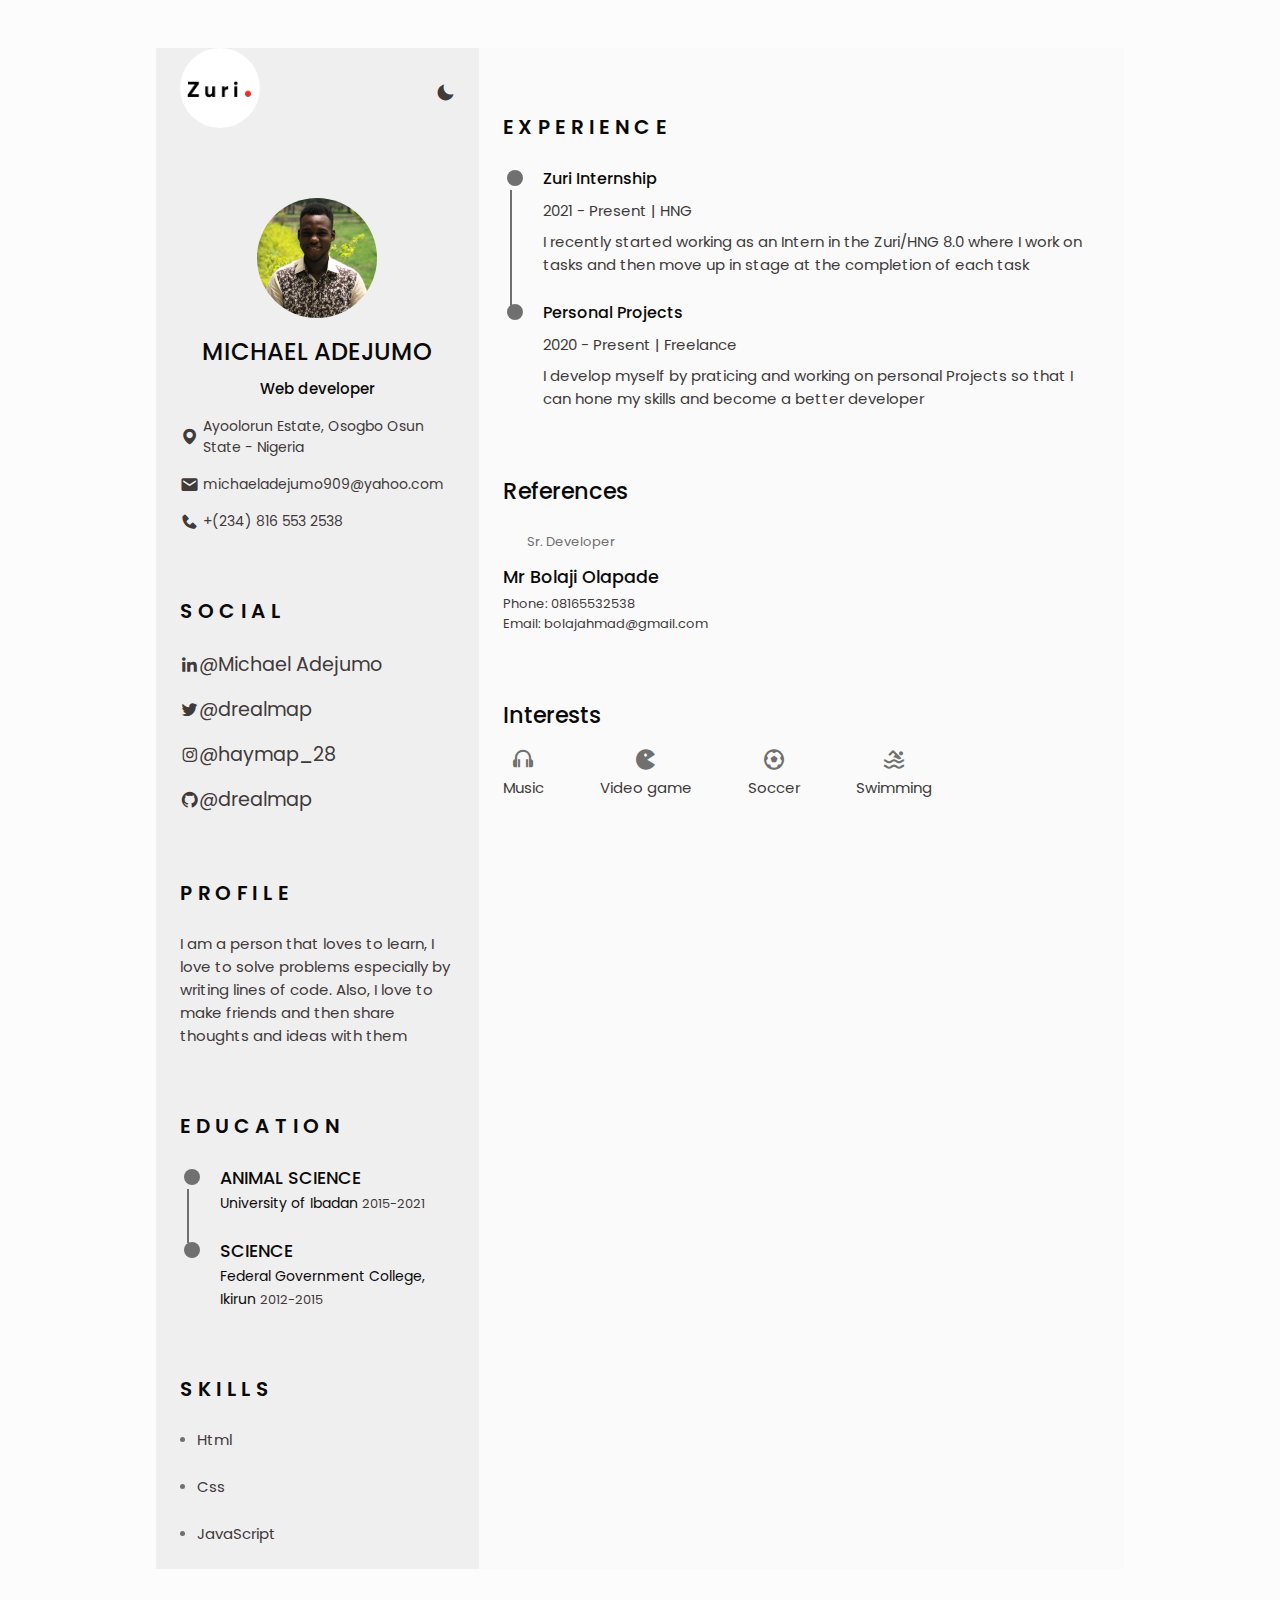
<file: Resume design/index.html>
<!DOCTYPE html>
    <html lang="en">
        <head>
            <meta charset="UTF-8">
            <meta name="viewport" content="width=device-width, initial-scale=1.0">

            <!-- BOX ICONS -->
            <link rel="stylesheet" href="https://cdn.jsdelivr.net/npm/boxicons@latest/css/boxicons.min.css">


            <link rel="stylesheet" href="css/styles.css">
            
            <title>Michael's Resume</title>
        </head>
        <body>
            <!-- HEADER -->
            <header class="l-header" id="header">
                <nav class="nav bd-container">
                    <a href="#" class="nav__logo">Michael</a>

                    <div class="nav__menu" id="nav-menu">
                        <ul class="nav__list">
                            <li class="nav__item">
                                <a href="#home" class="nav__link active-link">
                                    <i class='bx bxs-home nav__icon'></i>Home
                                </a>
                            </li>
                            <li class="nav__item">
                                <a href="#profile" class="nav__link">
                                    <i class='bx bxs-user nav__icon'></i>Profile
                                </a>
                            </li>
                            <li class="nav__item">
                                <a href="#education" class="nav__link">
                                    <i class='bx bxs-book nav__icon'></i>Education
                                </a>
                            </li>
                            <li class="nav__item">
                                <a href="#skills" class="nav__link">
                                    <i class='bx bxs-receipt nav__icon' ></i>Skills
                                </a>
                            </li>
                            <li class="nav__item">
                                <a href="#experience" class="nav__link">
                                    <i class='bx bxs-briefcase nav__icon'></i>Experience
                                </a>
                            </li>
                            <li class="nav__item">
                                <a href="#references" class="nav__link">
                                    <i class='bx bx-link-external nav__icon'></i>References
                                </a>
                            </li>
                        </ul>
                    </div>
                    <div class="nav__toggle" id="nav-toggle">
                        <i class='bx bxs-grid-alt' ></i>
                    </div>
                </nav>
            </header>

            <main class="l-main bd-container">
                <!-- FOR CONTENT -->
                <div class="resume">
                    <div class="resume__left">
                        <section class="home" id="home">
                            <a href="https://internship.zuri.team/"><img src="img/zuri.png" alt="zuri website" class="zuri__logo"></a>
                            <div class="home__container section bd__grid">
                                <div class="home__data bd-grid">
                                    <img src="img/pic2.jpeg" alt="image" class="home__img">

                                    <h1 class="home__title">MICHAEL ADEJUMO</h1>
                                    <h3 class="home__profession">Web developer</h3>
                                    <div>

                                    </div>
                                    
                                </div>

                                <div class="home__address bd-grid">
                                    <span class="home__information">
                                        <i class='bx bxs-map home__icon'></i> Ayoolorun Estate, Osogbo Osun State - Nigeria
                                    </span>
                                    <span class="home__information">
                                        <i class='bx bxs-envelope home__icon' ></i> michaeladejumo909@yahoo.com
                                    </span>
                                    <span class="home__information">
                                        <i class='bx bxs-phone home__icon'></i> +(234) 816 553 2538
                                    </span>
                                </div>
                            </div>

                            <!-- THEME CHANGE -->
                            <i class='bx bxs-moon change-theme' title="Theme" id="theme-button"></i>
                        </section>


                        <section class="social section">
                            <h2 class="section-title">SOCIAL</h2>

                            <div class="social__container bd-grid">
                                <a href="https://www.linkedin.com/in/michael-adejumo-687922209/" target="blank" class="social__link social__icon">
                                    <i class='bx bxl-linkedin'></i> @Michael Adejumo
                                </a>
                                <a href="https://twitter.com/drealmap" target="blank" class="social__link social__icon">
                                    <i class='bx bxl-twitter' ></i> @drealmap
                                </a>
                                <a href="https://www.instagram.com/haymap_28/" target="blank" class="social__link social__icon">
                                    <i class='bx bxl-instagram'></i> @haymap_28
                                </a>
                                <a href="https://github.com/" target="blank" class="social__link social__icon">
                                    <i class='bx bxl-github' ></i> @drealmap
                                </a>
                            </div>
                        </section>

                        <!-- PROFILE -->
                        <section class="profile section" id="profile">
                            <h2 class="section-title">Profile</h2>

                            <p class="profile__description">I am a person that loves to learn, I love to solve problems especially by writing lines of code. Also, I love to make friends and then share thoughts and ideas with them</p>
                        </section>

                        <!-- EDUCATION -->
                        <section class="education section" id="education">
                            <h2 class="section-title">Education</h2>

                            <div class="education__container bd-grid">
                                <div class="education__content">
                                    <div class="education__time">
                                        <span class="education__rounder"></span>
                                        <span class="education__line"></span>
                                    </div>

                                    <div class="education__data bd__grid">
                                        <h3 class="educattion__title">ANIMAL SCIENCE</h3>
                                        <span class="education__studies">University of Ibadan</span>
                                        <span class="education__year">2015-2021</span>
                                    </div>
                                </div>
                                <div class="education__content">
                                    <div class="education__time">
                                        <span class="education__rounder"></span>
                                        
                                    </div>

                                    <div class="education__data bd__grid">
                                        <h3 class="educattion__title">SCIENCE</h3>
                                        <span class="education__studies">Federal Government College, Ikirun</span>
                                        <span class="education__year">2012-2015</span>
                                    </div>
                                </div>
                            </div>
                        </section>

                        <!-- SKILLS -->
                        <section class="skills section" id="skills">
                            <h2 class="section-title">Skills</h2>

                            <div class="skills__content bd-grid">
                                <ul class="skills__data">
                                    <li class="skills__name">
                                        <span class="skills__circle"></span> Html
                                    </li>
                                    <li class="skills__name">
                                        <span class="skills__circle"></span> Css
                                    </li>
                                    <li class="skills__name">
                                        <span class="skills__circle"></span> JavaScript
                                    </li>
                                </ul>
                            </div>
                        </section>
                    </div>

                    <div class="resume__right">
                        <!-- EXPERIENCE -->
                        <section class="experience section" id="experience">
                            <h2 class="section-title">Experience</h2>

                            <div class="experience__container bd-grid">
                                <div class="experience__content">
                                    <div class="experience__time">
                                        <span class="experience__rounder"></span>
                                        <span class="experience__line"></span>
                                    </div>

                                    <div class="experience__data bd-grid">
                                        <h3 class="experience__title">Zuri Internship</h3>
                                        <span class="experience_company"> 2021 - Present | HNG</span>
                                        <p class="experience__description">I recently started working as an Intern in the Zuri/HNG 8.0 where I work on tasks and then move up in stage at the completion of each task</p>
                                    </div>
                                </div>

                                <div class="experience__content">
                                    <div class="experience__time">
                                        <span class="experience__rounder"></span>
                                        
                                    </div>

                                    <div class="experience__data bd-grid">
                                        <h3 class="experience__title">Personal Projects</h3>
                                        <span class="experience_company"> 2020 - Present | Freelance</span>
                                        <p class="experience__description">I develop myself by praticing and working on personal Projects so that I can hone my skills and become a better developer</p>
                                    </div>
                                </div>
                            </div>
                        </section>

                        <!-- REFERENCES -->
                        <section class="references section" id="references">
                            <h2 class="section__title">References</h2>

                            <div class="references__content bd-grid">
                                <span class="references__subtitle">Sr. Developer</span>
                                <h3 class="references__title">Mr Bolaji Olapade</h3>
                                <ul class="references__contact">
                                    <li>Phone: 08165532538</li>
                                    <li>Email: bolajahmad@gmail.com</li>
                                </ul>
                            </div>
                        </section>

                        <!-- INTERESTS -->
                        <section class="ineterests section">
                            <h2 class="section__title">Interests</h2>

                            <div class="interests__container bd-grid">
                                <div class="interests__content">
                                    <i class='bx bx-headphone interests__icon' ></i>
                                    <span class="interests__name">Music</span>
                                </div>
                                <div class="interests__content">
                                    <i class='bx bxs-game interests__icon' ></i>
                                    <span class="interests__name">Video game</span>
                                </div>
                                <div class="interests__content">
                                    <i class='bx bx-football interests__icon'></i>
                                    <span class="interests__name">Soccer</span>
                                </div>
                                <div class="interests__content">
                                    <i class='bx bx-swim interests__icon' ></i>
                                    <span class="interests__name">Swimming</span>
                                </div>
                            </div>
                        </section>
                    </div>
                </div>
            </main>

            <!-- SCROLL TOP -->
            <a href="#" class="scrolltop" id="scroll-top">
                <i class='bx bx-up-arrow-alt scrolltop__icon'></i>
            </a>
            <!-- MAIN JS -->
            <script src="js/main.js"></script>
        </body>
    </html>
</file>
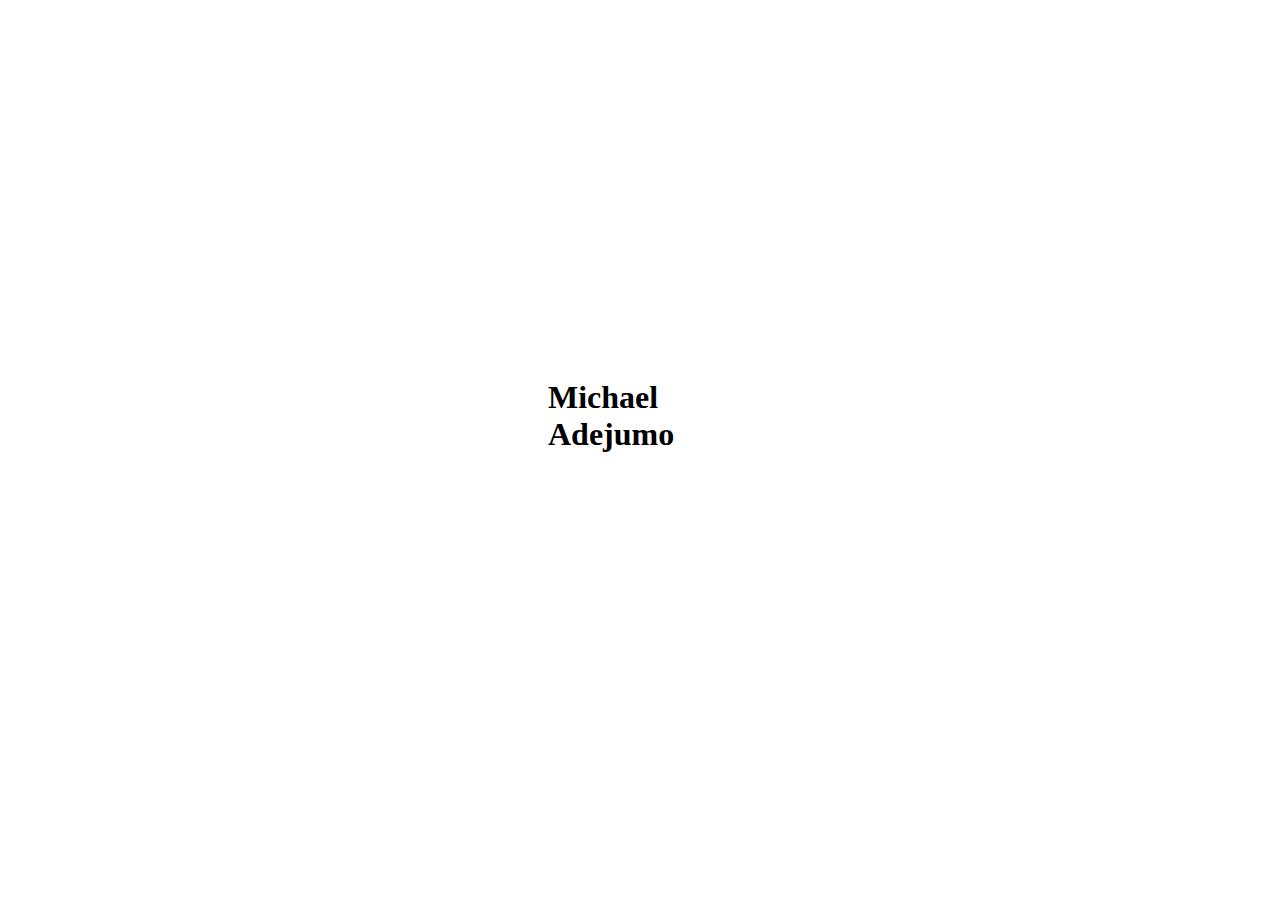
<file: Number 2/Stage 2 task.html>
<!DOCTYPE html>
<html lang="en">
    <head>
        <meta charset="UTF-8">
        <meta name="viewport" content="width=device-width, initial-scale=1.0">
        <title>Document</title>
        <style>
            html, body {
                background-size: 100%;
                width: 200px;
                height: 200px;
                border-radius: 50%;
                position: absolute;
                top: 50%;
                left: 50%;
                transform: translate(-50%, -50%);
            }
        </style>
    </head>
    <body>
        <p>
            <h1 id="name">

            </h1>
        </p>

        <script>
            
            document.querySelector('#name').textContent = 'Michael Adejumo'
            
        </script>
    </body>
</html>
</file>
<file: Resume design/css/styles.css>
/** GOOGLE FONTS **/
@import url('https://fonts.googleapis.com/css2?family=Poppins:wght@400;500;600&display=swap');

/** VARIABLES CSS **/
:root {
    --header-height: 3rem;

    /** COLORS **/
    --title-color: #0b0a0a;
    --text-color: #403a3a;
    --text-color-light: #707070;
    --container-color: #fafafa; /** fafafa **/
    --container-color-alt: #f0efef;
    --body-color: #fcfcfc;

    /** FONTS AND TYPOS **/
    --body-font: 'Poppins', sans-serif;
    --h1-font-size: 1.5rem;
    --h2-font-size: 1.25rem;
    --h3-font-size: 1rem;
    --normal-font-size: .938rem;
    --small-font-size: .875rem;
    --smaller-font-size: .813rem;

    /** FONT WEIGHT **/
    --font-medium: 500;
    --font-semi-bold: 600;

    /** MARGINES **/
    --mb-1: .5rem;
    --mb-2: 1rem;
    --mb-3: 1.5rem;

    /** Z INDEX **/
    --z-tooltip: 10;
    --z-fixed: 100;
}

/**  BASE **/
*,::before,::after {
    box-sizing: border-box;
}

html{
    scroll-behavior: smooth;
}

/** DARK THEME **/
body.dark-theme{
    --title-color: #f2f2f2;
    --text-color: #bfbfbf;
    --text-color-light: #707070;
    --container-color: #212121;
    --container-color-alt: #181616;
    --body-color: #2b2b2b;
}


/** THEME  BUTTON **/
.change-theme{
    position: absolute;
    right: 0;
    top: 2.2rem;
    display: flex;
    color: var(--text-color);
    font-size: 1.2rem;
    cursor: pointer;
}

.change-theme:hover{
    color: var(--title-color);
}


/** MODIFIED CLASSES TO PRINT **/

body{
    margin: 0 0 var(--header-height) 0;
    padding: 0;
    font-family: var(--body-font);
    font-size: var(--normal-font-size);
    background-color: var(--body-color);
    color: var(--text-color);
}

h1,h2,h3,ul,p{
    margin: 0;
}

h1,h2,h3{
    color: var(--title-color);
    font-weight: var(--font-medium);
}

ul{
    padding: 0;
    list-style-type: none;
}

a{
    text-decoration: none;
}

img{
    max-width: 100%;
    height: auto;
}

/** CSS CLASS **/
.section{
    padding: 1.5rem, 0;
    margin-top: 4rem;
}

.section-title{
    font-size: var(--h2-font-size);
    color: var(--title-color);
    font-weight: var(--font-semi-bold);
    text-transform: uppercase;
    letter-spacing: .35rem;
    text-align: center;
    margin-bottom: var(--mb-3);
}

/** LAYOUT **/
.bd-container{
    max-width: 968px;
    width: calc(100% - 3rem);
    margin-left: var(--mb-3);
    margin-right: var(--mb-3);
}

.bd-grid{
    display: grid;
    gap: 1.5rem;
}

.l-header{
    width: 100%;
    position: fixed;
    bottom: 0;
    left: 0;
    z-index: var(--z-fixed);
    background-color: var(--body-color);
    box-shadow: 0 -1px 4px rgba(0,0,0,.1);
    transition: .3s;
}

/** NAV **/ 
.nav{
    height: var(--header-height);
    display: flex;
    justify-content: space-between;
    align-items: center;
}

@media screen and (max-width: 968px) {
    .nav__menu{
        position: fixed;
        bottom: -100%;
        left: 0;
        width: 100%;
        padding: 2rem 1.5rem;
        background-color: var(--body-color);
        box-shadow: 0 1px 4px rgba(0, 0, 0, .1);
        border-radius: 1rem 1rem 0 0;
        z-index: var(--z-fixed);
        transition: .3s;
    }
}

.nav__logo,
.nav__toggle{
    color: var(--title-color);
    font-weight: var(--font-medium);
}

.nav__toggle{
    font-size: 1.2rem;
    cursor: pointer;
}

.nav__item{
    text-align: center;
}

.nav__list{
    display: grid;
    grid-template-columns: repeat(3, 1fr);
    gap: 2rem;
}

.nav__link{
    display: flex;
    flex-direction: column;
    font-size: var(--smaller-font-size);
    color: var(--text-color-light);
    font-weight: var(--font-medium);
}

.nav__link:hover{
    color: var(--title-color);
}

.nav__icon{
    font-size: 1.2rem;
    margin-bottom: var(--mb-1);
}

/** SHOW MENU **/
.show-menu{
    bottom: var(--header-height);
}

/** ACTIVE MENU LINK **/
.active-link{
    color: var(--title-color);
}

/** HOME **/
.home{
    position: relative;
}

.home__container{
    gap: 3rem;
}

.home__data{
    gap: .5rem;
    text-align: center;
}

.home__img{
    width: 120px;
    height: 120px;
    border-radius: 50%;
    justify-self: center;
    margin-bottom: var(--mb-1);
}

.zuri__logo{
    width: 80px;
    height: 80px;
    border-radius: 70%;
}

.home__title{
    font-size: var(--h1-font-size);
}

.home__profession{
    font-size: var(--normal-font-size);
    margin-bottom: var(--mb-1);
}

.home__address{
    gap: 1rem;
}

.home__information{
    display: flex;
    align-items: center;
    font-size: var(--small-font-size);
}

.home__icon{
    font-size: 1.2rem;
    margin-right: .25rem;
}


/** SOCIAL **/
.social__container{
    grid-template-columns: max-content;
    gap: 1rem;
}

.social__link{
    display: inline-flex;
    align-items: center;
    font-size: var(--small-font-size);
    color: var(--text-color);
}

.social__link:hover{
    color: var(--title-color);
}

.social__icon{
    font-size: 1.2rem;
    margin-right: .25rem;
}

/** PROFILE **/ 
.profile__description{
    text-align: center;
}

/** EDUCATION AND EXPERIENCE **/
.education__content,
.experience__content{
    display: flex;
}

.education__time,
.experience__time{
    padding-right: 1rem;
}

.education__rounder,
.experience__rounder{
    position: relative;
    display: block;
    width: 16px;
    height: 16px;
    background-color: var(--text-color-light);
    border-radius: 50%;
    margin: .25rem;
}

.education__line,
.experience__line{
    display: block;
    width: 2px;
    height: 110%;
    background-color: var(--text-color-light);
    transform: translate(7px, 0);
}

.education__data,
.experience__data{
    gap: .5rem;
}

.education__title,
.experience__title{
    font-size: var(--h3-font-size);
}

.education__studies,
.experience__company{
    font-size: var(--small-font-size);
    color: var(--title-color);
}

.education__year{
    font-size: var(--smaller-font-size);
}

/** SKILLS AND LANGUAGES **/
.skils__content{
    grid-template-columns: repeat(2, 1fr);
}

.skills__name{
    display: flex;
    align-items: center;
    margin-bottom: var(--mb-3);
}

.skills__circle{
    display: inline-block;
    width: 5px;
    height: 5px;
    background-color: var(--text-color-light);
    border-radius: 50%;
    margin-right: .75rem;
}

/** REFERENCES **/
.references__content{
    gap: .25rem;
}

.references__subtitle{
    color: var(--text-color-light);
    margin: var(--mb-3);
    margin-bottom: .5rem;
}

.references__subtitle,
.references__contact{
    font-size: var(--smaller-font-size);
}

.references__title{
    font-size: h3;
}

/** INTERESTS **/
.interests__container{
    grid-template-columns: repeat(3, 1fr);
    margin-top: var(--mb-2);
}

.interests__content{
    display: flex;
    flex-direction: column;
    align-items: center;
}

.interests__icon{
    font-size: 1.5rem;
    color: var(--text-color-light);
    margin-bottom: .25rem;
}

/** SCROLL TOP **/
.scrolltop{
    position: fixed;
    right: 1rem;
    bottom: -20%;
    display: flex;
    justify-content: center;
    align-items: center;
    padding: .3rem;
    background-color: var(--container-color-alt);
    border-radius: .4rem;
    z-index: var(--z-tooltip);
    transition: .4s;
    /**visibility: hidden;**/
}

.scrolltop__icon{
    font-size: 1.2rem;
    color: var(--text-color);
}

.show-scroll{
    visibility: visible;
    bottom: 5rem;
}

/** MEDIA QUERIES **/
@media screen and (max-width: 320px){
    .nav__list{
        grid-template-columns: repeat(2, 1fr);
        gap: 1rem .5rem;
    }
}

/** Classes modified for large screen size **/
@media screen and (min-width: 968px){
    body{
        margin: 3rem 0;
    }

    .bd-container{
        margin-left: auto;
        margin-right: auto;
    }

    .l-header,
    .scrolltop{
        display: none;
    }

    .resume{
        display: grid;
        grid-template-columns: .5fr 1fr;
        background-color: var(--container-color);
        box-shadow: 0 0 8 rgba(13,12,12,.15);
    }

    .resume__left{
        background-color: var(--container-color-alt);
    }

    .resume__left,
    .resume__right{
        padding: 0 1.5rem;
    }

    .section-title,
    .profile__description{
        text-align: initial;
    }

    .home__container{
        gap: 1.5rem;
    }

    .references__container{
        grid-template-columns: repeat(2, 1fr);
    }

    .interests__container{
        grid-template-columns: repeat(4, max-content);
        column-gap: 3.5rem;
    }
}
</file>
